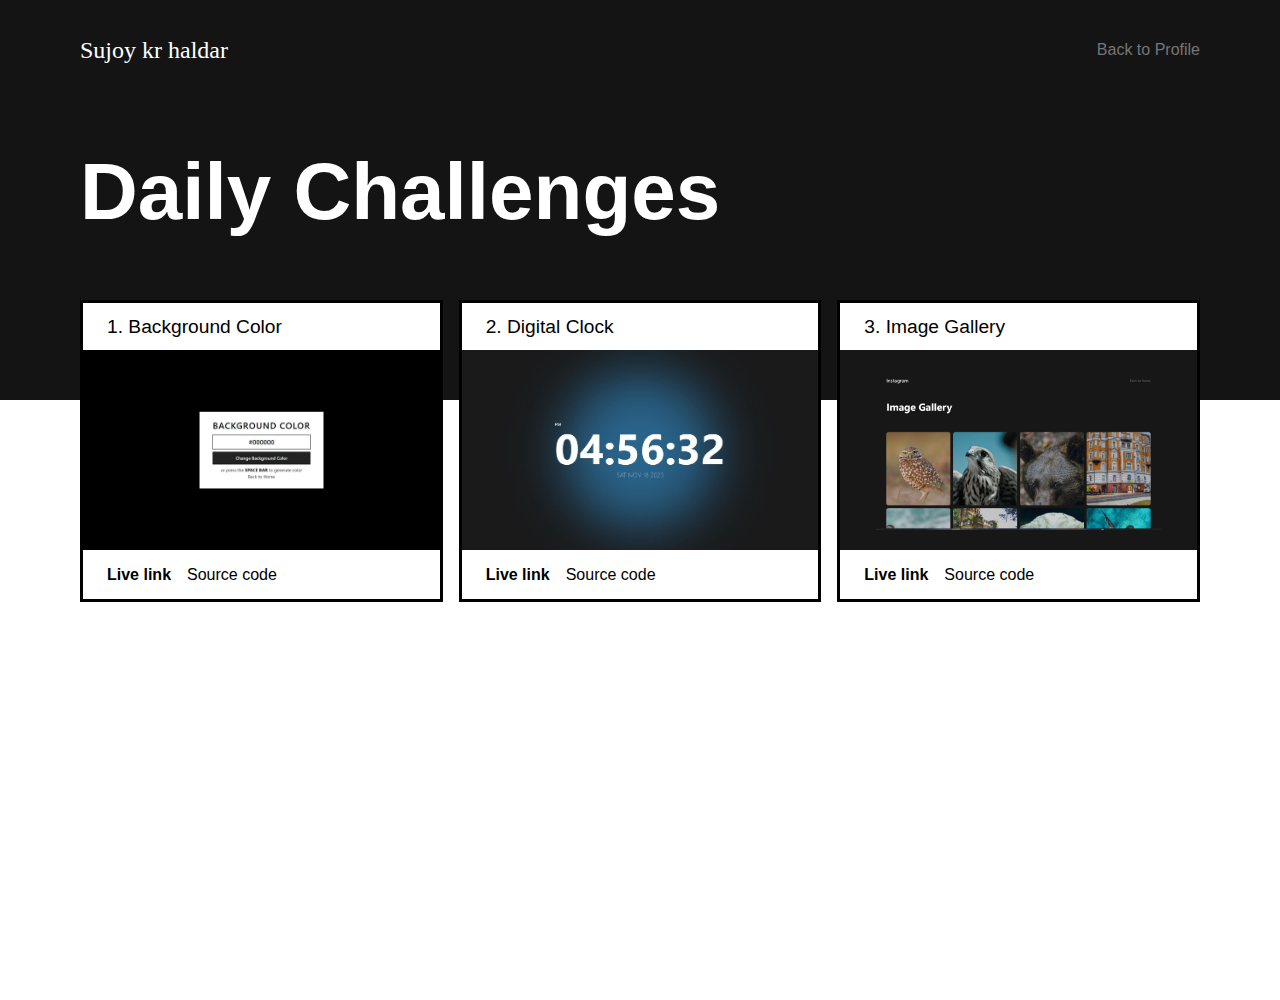
<file: index.html>
<html lang="en">
  <head>
    <meta charset="UTF-8" />
    <meta name="viewport" content="width=device-width" />
    <title>30 Days Challenge</title>
    <link href="./css/global.css" rel="stylesheet" />
    <link href="./css/index.css" rel="stylesheet" />
  </head>
  <body>
    <header>
      <p>Sujoy kr haldar</p>
      <a href="https://sujoykh.vercel.app" target="_blank">Back to Profile</a>
    </header>
    <div class="background"></div>
    <main>
      <h1>Daily Challenges</h1>

      <div class="list">
        <div class="card">
          <h2>1. Background Color</h2>
          <div class="thumbnail">
            <img src="./assets/bgColChanger.JPG" alt="background-color" />
          </div>
          <div class="links">
            <a href="/projects/background-color-changer/" class="primary"
              >Live link</a
            >
            <a
              href="https://github.com/SujoyKrHaldar/Web-Dev-Challenges/tree/main/projects/background-color-changer"
              target="_blank"
              >Source code</a
            >
          </div>
        </div>

        <div class="card">
          <h2>2. Digital Clock</h2>
          <div class="thumbnail">
            <img src="./assets/digClock.JPG" alt="background-color-changer" />
          </div>
          <div class="links">
            <a href="/projects/digital-clock/" class="primary">Live link</a>
            <a
              href="https://github.com/SujoyKrHaldar/Web-Dev-Challenges/tree/main/projects/digital-clock"
              target="_blank"
              >Source code</a
            >
          </div>
        </div>

        <div class="card">
          <h2>3. Image Gallery</h2>
          <div class="thumbnail">
            <img
              src="./assets/imgGallery.JPG"
              alt="background-color-changer"
              style="scale: 0.8"
            />
          </div>
          <div class="links">
            <a href="/projects/gallery/" class="primary">Live link</a>
            <a
              href="https://github.com/SujoyKrHaldar/Web-Dev-Challenges/tree/main/projects/gallery"
              target="_blank"
              >Source code</a
            >
          </div>
        </div>

        <!--<div class="card">
          <h2>4. Light/Dark mode</h2>
          <div class="thumbnail">
            <img src="./assets/digClock.JPG" alt="background-color-changer" />
          </div>
          <div class="links">
            <a href="/projects/light-dark-mode/" class="primary">Live link</a>
            <a
              href="https://github.com/SujoyKrHaldar/Web-Dev-Challenges/tree/main/projects/simple-sound"
              target="_blank"
              >Source code</a
            >
          </div>
        </div> -->
      </div>
    </main>
  </body>
</html>
</file>
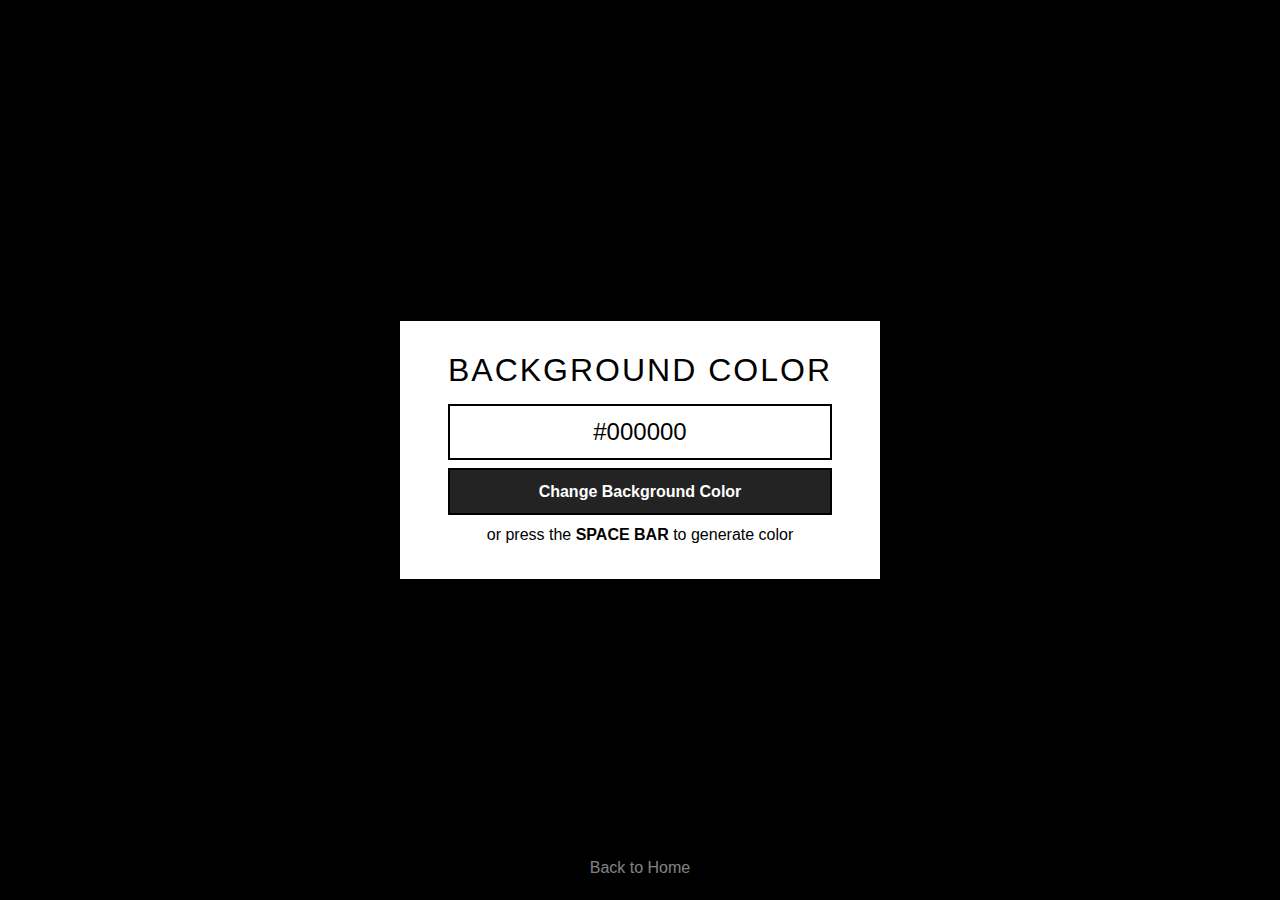
<file: projects/background-color-changer/index.html>
<html lang="en">
  <head>
    <meta charset="UTF-8" />
    <meta name="viewport" content="width=device-width, initial-scale=1.0" />
    <title>Background Color Picker</title>
    <link href="../../css/global.css" rel="stylesheet" />
    <link href="./css/index.css" rel="stylesheet" />
  </head>
  <body>
    <main id="bg-color" class="main">
      <div class="controller">
        <h1>Background Color</h1>
        <p class="color-code">#000000</p>
        <button onclick="changeBackgroundColor()">
          Change Background Color
        </button>
        <p>or press the <span>space bar</span> to generate color</p>
      </div>
      <a href="/"><p>Back to Home</p></a>
    </main>
    <script src="./js/index.js"></script>
  </body>
</html>
</file>
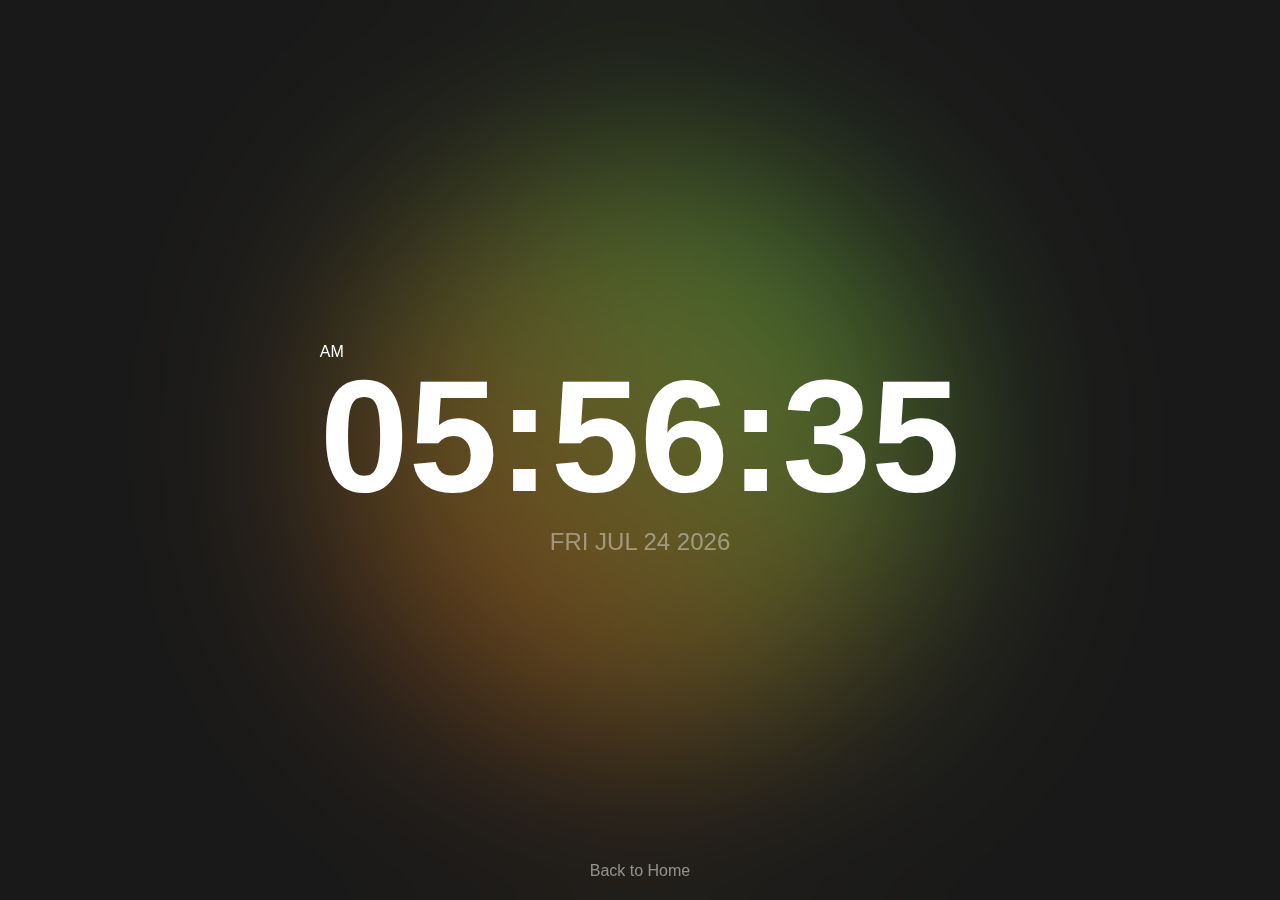
<file: projects/digital-clock/index.html>
<html lang="en">
  <head>
    <meta charset="UTF-8" />
    <meta name="viewport" content="width=device-width, initial-scale=1.0" />
    <title>Digital Clock</title>
    <link href="../../css/global.css" rel="stylesheet" />
    <link href="./css/index.css" rel="stylesheet" />
  </head>
  <body>
    <main>
      <div class="circle"></div>
      <div class="clock">
        <div class="box">
          <p class="prefix"></p>
          <h1 class="time"></h1>
          <p class="date"></p>
        </div>
      </div>
      <a href="/"><p>Back to Home</p></a>
    </main>
    <script src="./js/index.js"></script>
  </body>
</html>
</file>
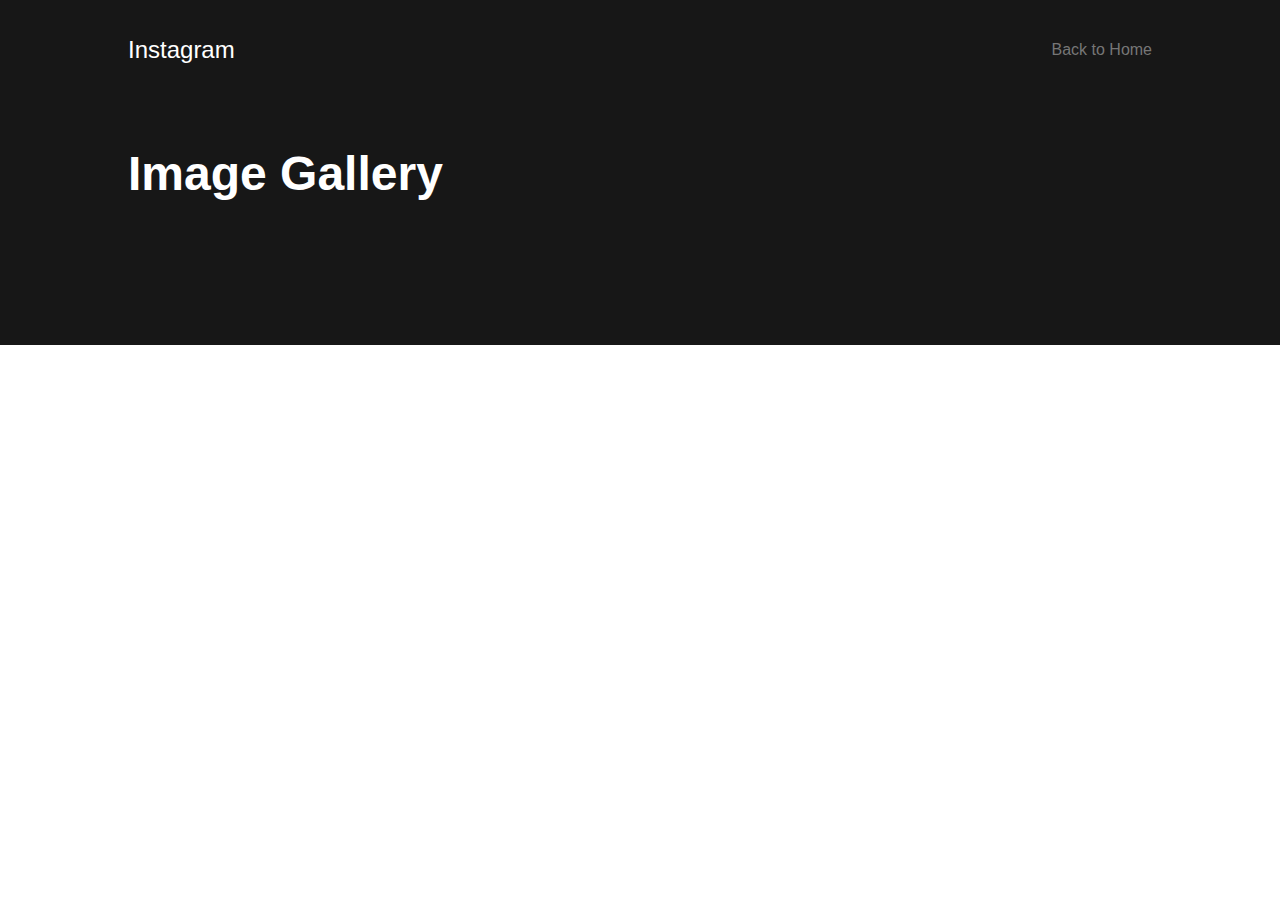
<file: projects/gallery/index.html>
<!DOCTYPE html>
<html lang="en">
  <head>
    <meta charset="UTF-8" />
    <meta name="viewport" content="width=device-width, initial-scale=1.0" />
    <title>Dynamic Photo Gallery</title>
    <link href="../../css/global.css" rel="stylesheet" />
    <link href="./css/index.css" rel="stylesheet" />
  </head>
  <body>
    <main>
      <header>
        <p>Instagram</p>
        <a href="/"> Back to Home</a>
      </header>

      <section class="loading-screen">
        <div class="loader-msg">
          <div class="spinner"></div>
          <p>Loading Gallery</p>
        </div>
      </section>

      <section class="landing-ui">
        <h1>Image Gallery</h1>
      </section>

      <section class="gallery"></section>

      <section class="modal">
        <span class="modal-close" onclick="closeModal()">&times;</span>
        <p class="instruction">
          Press Arrow keys to navigate and Press ESC to close.
        </p>
        <div class="model-content">
          <div class="img-details">
            <img class="modal-image" />
          </div>

          <span
            class="modal-prev"
            title="Previous"
            onclick="changeImage('prev')"
            >&#10094;</span
          >
          <span class="modal-next" title="Next" onclick="changeImage('next')"
            >&#10095;</span
          >
        </div>
      </section>
    </main>

    <script src="./js/index.js"></script>
  </body>
</html>
</file>
<file: css/global.css>
/* Box sizing rules */
*,
*::before,
*::after {
  box-sizing: border-box;
}

/* Remove default spacing */
/* Force styling of type through styling, rather than elements */
* {
  margin: 0;
  padding: 0;
  font: inherit;
  position: relative;
}

/* Prevent font size inflation */
html {
  -moz-text-size-adjust: none;
  -webkit-text-size-adjust: none;
  text-size-adjust: none;
}

/* Set core body defaults */
body {
  min-height: 100vh;
  line-height: 1.5;
}

/* Set Font-families and global overflow properties */
html,
body {
  scroll-behavior: smooth;
  font-family: -apple-system, BlinkMacSystemFont, Segoe UI, Roboto, Oxygen,
    Ubuntu, Cantarell, Fira Sans, Droid Sans, Helvetica Neue, sans-serif;
  font-synthesis: none;
  text-rendering: optimizeLegibility;
  -webkit-font-smoothing: antialiased;
  -moz-osx-font-smoothing: grayscale;
  font-size: 100%;
  scroll-behavior: smooth;
}

/* Scrollbar */
::-webkit-scrollbar {
  width: 10px;
}

/* Track */
::-webkit-scrollbar-track {
  background: rgb(29, 29, 29);
}

/* Handle */
::-webkit-scrollbar-thumb {
  background: #424242;
}

/* Handle on hover */
::-webkit-scrollbar-thumb:hover {
  background: #343434;
}

/* Anything that has been anchored to should have extra scroll margin */
:target {
  scroll-margin-block: 5ex;
}

/* Remove list styles on ul, ol elements with a list role, which suggests default styling will be removed */
ul[role="list"],
ol[role="list"] {
  list-style: none;
}

/* Set shorter line heights on headings and interactive elements */
h1,
h2,
h3,
h4,
button,
input,
label {
  line-height: 1.1;
}

/* Balance text wrapping on headings */
h1,
h2,
h3,
h4 {
  text-wrap: balance;
}

/* Make images easier to work with */
img,
picture {
  max-width: 100%;
  display: block;
}

/* Make sure textareas without a rows attribute are not tiny */
textarea:not([rows]) {
  min-height: 10em;
}

/* Nav item active state */
.active {
  font-weight: 700;
}

img {
  width: 100%;
  height: 100%;
  object-fit: cover;
}

a {
  display: inline-block;
  text-decoration: none;
  color: black;
}
</file>
<file: css/index.css>
main {
  padding: 3rem 5rem;
  width: 100%;
  height: 100%;
}

header {
  padding: 2rem 5rem;
  display: flex;
  align-items: center;
  justify-content: space-between;
  gap: 5rem;
  color: white;
  z-index: 5;
}

header p {
  font-size: 1.5rem;
  font-family: Tropical Country;
}

header a {
  color: rgb(118, 118, 118);
  transition: 0.5s ease;
}
header a:hover {
  color: white;
}

.background {
  position: absolute;
  inset: 0;
  background: #141414;

  width: 100%;
  height: 400px;
}

h1 {
  font-size: 5rem;
  font-weight: 700;
  margin-bottom: 4rem;
  color: white;
}

.list {
  margin: 0 auto;
  display: grid;
  gap: 1rem;
  grid-template-columns: repeat(auto-fit, minmax(300px, 1fr));
}

.card {
  width: 100%;
  height: 100%;
  background-color: white;
  border: 3.5px solid black;
  transition: 0.2s ease-in-out;
}

.card:hover {
  border: 3.5px solid orangered;
  transform: scale(1.03);
}

.card h2 {
  padding: 0.8rem 1.5rem;
  /* border: 2px solid black; */
  font-size: 1.2rem;
  font-weight: 500;
}

.card .thumbnail {
  overflow: hidden;
  width: 100%;
  height: 200px;
  background-color: #171717;
}

.card .thumbnail img {
  transition: 0.2s ease-in-out;
}

.card .thumbnail img:hover {
  transform: scale(1.08);
}

.card .links {
  padding: 0.8rem 1.5rem;
  /* border: 2px solid black; */
  display: flex;
  gap: 1rem;
}

.card .links .primary {
  font-weight: 700;
}
</file>
<file: projects/background-color-changer/css/index.css>
.main {
  width: 100%;
  height: 100%;
  display: flex;
  justify-content: center;
  align-items: center;
  border: 3px solid #000000;
  background-color: #000000;
  transition: 0.3s cubic-bezier(0.4, 0, 1, 1);
}

.controller {
  background-color: #ffffff;
  padding: 2rem 3rem;
  border: 2px solid #000000;
  text-align: center;
}

.controller h1 {
  font-size: 2rem;
  letter-spacing: 2px;
  font-weight: 500;
  text-transform: uppercase;
}

.controller p {
  font-size: 1rem;
}
.controller p span {
  font-weight: 700;
  text-transform: uppercase;
}

.controller p.color-code {
  font-size: 1.5rem;
  font-weight: 500;
  padding: 0.5rem;
  border: 2px solid #000000;
  margin-top: 1rem;
}

button {
  width: 100%;
  padding: 0.8rem 1.5rem;
  background-color: rgb(35, 35, 35);
  border: 2px solid #000000;
  color: #ffffff;
  outline: none;
  font-size: 1rem;
  font-weight: 600;
  cursor: pointer;
  margin: 0.5rem 0;
}

a {
  text-align: center;
  position: absolute;
  color: white;
  bottom: 17px;
  opacity: 0.5;
  transition: 0.5s ease-in-out;
}

a:hover {
  opacity: 1;
}
</file>
<file: projects/digital-clock/css/index.css>
main {
  width: 100%;
  height: 100%;
  display: flex;
  align-items: center;
  justify-content: center;
  background-color: rgb(25, 25, 25);
  color: white;
  overflow: hidden;
}

.circle {
  width: 600px;
  height: 600px;
  background-color: #3498db;
  border-radius: 50%;
  position: absolute;
  animation: circularMotion 4s linear infinite;
  background: linear-gradient(
    45deg,
    #3498db,
    rgb(222, 42, 6),
    #3ce756,
    #f39c12
  );
  background-size: 400% 400%;
  animation: gradientAnimation 10s ease infinite;
}

@keyframes gradientAnimation {
  0% {
    background-position: 0% 50%;
    width: 600px;
    height: 600px;
  }
  25% {
    height: 600px;
    width: 900px;
  }
  50% {
    background-position: 500% 500%;
  }
  25% {
    height: 300px;
    width: 200px;
  }
  100% {
    background-position: 0% 50%;
    width: 600px;
    height: 600px;
  }
}

.clock {
  width: 100%;
  height: 100%;
  display: flex;
  justify-content: center;
  align-items: center;
  background-color: rgba(28, 28, 28, 0.409);
  backdrop-filter: blur(100px);
}

h1 {
  font-size: 10rem;
  font-weight: 700;
  margin-top: -1rem;
  /* text-decoration: line-through;
  text-decoration-color: #1a1a1a;
  text-decoration-thickness: 1px; */
}

.date {
  text-transform: uppercase;
  font-weight: 100;
  text-align: center;
  font-size: 1.5rem;
  opacity: 0.4;
}

a {
  text-align: center;
  position: absolute;
  color: white;
  bottom: 17px;
  opacity: 0.5;
  transition: 0.5s ease-in-out;
}

a:hover {
  opacity: 1;
}
</file>
<file: projects/gallery/css/index.css>
main {
  position: relative;
  width: 100%;
  height: 100%;
  background-color: rgb(23, 23, 23);
  color: white;
}

/* Header - navbar */

header {
  padding: 2rem 8rem;
  display: flex;
  align-items: center;
  justify-content: space-between;
  gap: 5rem;
}

header p {
  font-size: 1.5rem;
}

header a {
  color: rgb(118, 118, 118);
  transition: 0.5s ease;
}
header a:hover {
  color: white;
}

/* Loading screen */
.loading-screen {
  position: absolute;
  width: 100%;
  height: 100vh;
  inset: 0;
  z-index: 100;

  transition: 0.9s cubic-bezier(0.39, 0.01, 0, 1);
  opacity: 1;
  background-color: rgb(23, 23, 23);
  color: white;
  pointer-events: all;
}

.loading-screen,
.loader-msg {
  display: flex;
  align-items: center;
  justify-content: center;
}

.loader-msg {
  gap: 0.8rem;
}

.loading-screen .loader-msg p {
  font-size: 1.2rem;
}

.loading-screen .loader-msg .spinner {
  display: block;
  width: 25px;
  height: 25px;
  border-radius: 50%;
  border: 2.5px solid;
  border-color: #585858 transparent #585858 transparent;
  animation: spin 0.5s linear infinite;
}

@keyframes spin {
  0% {
    transform: rotate(0deg);
  }

  100% {
    transform: rotate(360deg);
  }
}

/* Landing UI */

.landing-ui {
  padding: 3rem 8rem;
}

.landing-ui h1 {
  font-size: 3rem;
  font-weight: 700;
}

/* Gallery */
.gallery {
  padding: 3rem 8rem;
  display: grid;
  gap: 0.8rem;
  grid-template-columns: repeat(auto-fit, minmax(300px, 1fr));
  grid-auto-rows: 350px;
  grid-auto-flow: dense;
  opacity: 1;
}

.gallery-item {
  display: flex;
  justify-content: center;
  align-items: center;
  cursor: pointer;
  grid-column: span 1;
  grid-row: span 1;

  overflow: hidden;
  border-radius: 10px;
  filter: blur(12px);
  opacity: 0.8;
  transition: all 0.2s ease-in;
}

.gallery-item.loaded {
  filter: none;
}

.gallery-item:hover {
  transform: scale(1.2);
  z-index: 10;
  opacity: 1;
  border: 2px solid white;
}

img {
  width: 100%;
  height: 100%;
  object-fit: cover;
  transition: 0.2s ease-in-out;
}

.gallery-item:hover img {
  transform: scale(1.21);
}

/* model */
.modal {
  z-index: 20;
  display: flex;
  justify-content: center;
  align-items: center;
  position: fixed;
  backdrop-filter: blur(15px);
  background-color: rgba(0, 0, 0, 0.747);
  top: 0;
  left: 0;
  width: 100%;
  height: 100%;
  transition: all 0.2s ease-in-out;
  opacity: 0;
  pointer-events: none;
}

.modal .instruction {
  position: absolute;
  bottom: 20px;
  opacity: 0.4;
}

.model-content {
  padding: 3rem 8rem;
}

.img-details {
  width: 100%;
  margin: auto;
  border-radius: 15px;
  background-color: rgb(255, 255, 255);
  border: 0.5rem solid white;
  overflow: hidden;
}

.modal img {
  width: 100%;
  height: auto;
  border-radius: 10px;
  opacity: 0;
  filter: blur(20px);
  transform: scale(1.2);
  transition: all 0.5s ease-in-out;
}

.modal img.active {
  opacity: 1;
  filter: none;
  transform: scale(1);
}

.modal-close {
  position: absolute;
  z-index: 10;
  top: 2%;
  right: 2%;
  color: #ffffff;
  cursor: pointer;
  font-size: 2rem;
}

.modal-prev,
.modal-next {
  position: absolute;
  top: 50%;
  color: #fff;
  font-size: 2em;
  cursor: pointer;
  transform: translateY(-50%);
}

.modal-prev {
  left: 15px;
}

.modal-next {
  right: 15px;
}
</file>
